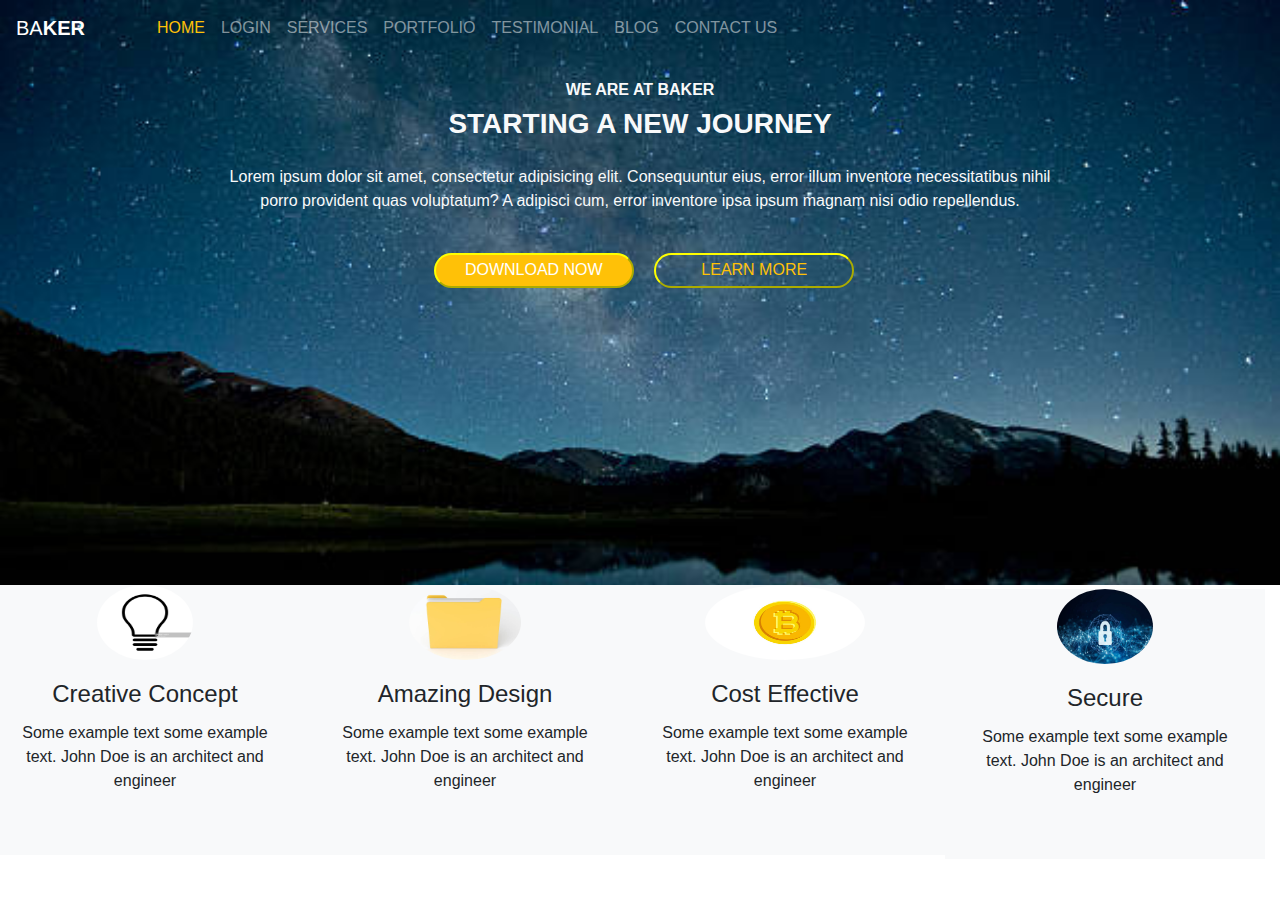
<file: index.html>
<!DOCTYPE html>
<html lang="en">
<head>
    <meta charset="UTF-8">
    <title>Home</title>
<!--    script linking-->
    <script src="assets/bootstrap/js/jquery-3.4.0.js"></script>
    <script src="assets/bootstrap/js/popper.min.js"></script>
    <script src="assets/bootstrap/js/bootstrap.js"></script>
<!--    css linking-->
    <link rel="stylesheet" href="assets/bootstrap/css/bootstrap.css">
    <link rel="stylesheet" href="assets/bootstrap/css/custom_a.css">
</head>
<body>
<!--navigation start-->
<div class="upper_div bg-success" style="height: 65vh ;width: 100%">
    <nav class=" navbar navbar-expand-md bg-transparent navbar-dark">
        <!-- Brand -->
            <a class="navbar-brand" href="#">BA<b>KER</b></a>

        <!-- Toggler/collapsibe Button -->
        <button class="navbar-toggler" type="button" data-toggle="collapse" data-target="#collapsibleNavbar">
            <span class="navbar-toggler-icon"></span>
        </button>

        <!-- Navbar links -->
        <div class="collapse navbar-collapse" id="collapsibleNavbar">
            <ul class="navbar-nav ml-5  ">

                <li class="nav-item">
                    <a class="nav-link text-warning" href="index.html">HOME</a>
                </li>
                <li class="nav-item">
                    <a class="nav-link" href="sign_in.html">LOGIN</a>
                </li>
                <li class="nav-item">
                    <a class="nav-link" href="services.html">SERVICES</a>
                </li>
                <li class="nav-item">
                    <a class="nav-link" href="#">PORTFOLIO</a>
                </li>
                <li class="nav-item">
                    <a class="nav-link" href="#">TESTIMONIAL</a>
                </li>
                <li class="nav-item">
                    <a class="nav-link" href="#">BLOG</a>
                </li>
                <li class="nav-item">
                    <a class="nav-link" href="#">CONTACT US</a>
                </li>
            </ul>
        </div>
    </nav>
<!--    navigation end-->
    <br>
    <div class="text-center mx-auto mb-5 wow fadeInUp" data-wow-delay="0.1s" style="max-width: 850px;">
        <!--       about     starts here-->
        <section>
        <h6 class="text-light font-weight-bold" >WE ARE AT BAKER</h6>
        <h3 class="mb-4 text-light font-weight-bold">STARTING A NEW JOURNEY</h3>
        <P class="text-light">Lorem ipsum dolor sit amet, consectetur adipisicing elit. Consequuntur eius, error illum inventore necessitatibus nihil porro provident quas voluptatum? A adipisci cum, error inventore ipsa ipsum magnam nisi odio repellendus.</P>
            <br>
        <button  class="a bg-warning  text-white ml-2" STYLE="width: 200px;height: 35px">DOWNLOAD NOW</button>
        <button class="a text-warning bg-transparent ml-3 "style="width: 200px;height: 35px">LEARN MORE</button>
        </section>
        <!--      about     ends here-->
    </div>

</div>


<!--our services starts here-->
<div class="lower_div row" style="height: 25vh;width: 100%">
    <div class="lower_1 bg-light text-center" style="width: 25%;height: 30vh">
        <img class="rounded-circle card-img-top" src="assets/images/bulb1.jpg" alt="Card image" style="width:30%;height: 75px">
        <div class="card-body">
            <h4 class="font-weight-lighter card-title">Creative Concept</h4>
            <p class="card-text">Some example text some example text. John Doe is an architect and engineer</p></div>
    </div>
    <div class="lower_2 bg-light text-center" style="width: 25%;height: 30vh">
        <img class="rounded-circle card-img-top" src="assets/images/file.jpg" alt="Card image" style="width:35%;height: 75px">
        <div class="card-body">
            <h4 class="font-weight-lighter card-title">Amazing Design</h4>
            <p class="card-text">Some example text some example text. John Doe is an architect and engineer</p></div>
    </div>
    <div class="lower_3 bg-light text-center" style="width: 25%;height: 30vh">
        <img class="rounded-circle card-img-top" src="assets/images/coin.jpg" alt="Card image" style="width:50%;height: 75px">
        <div class="card-body">
            <h4 class="font-weight-lighter card-title">Cost Effective</h4>
            <p class="card-text">Some example text some example text. John Doe is an architect and engineer</p></div>
    </div>
    <div class="lower_4 bg-light text-center mt-1" style="width: 25%;height: 30vh">
        <img class="rounded-circle card-img-top " src="assets/images/lock1.jpg" alt="Card image" style="width:30%;height: 75px">
        <div class="card-body">





            <h4 class="font-weight-lighter card-title">Secure</h4>
            <p class="card-text">Some example text some example text. John Doe is an architect and engineer</p></div>
    </div>


</div>
<!--our services ends here-->




</body>
</html>
</file>
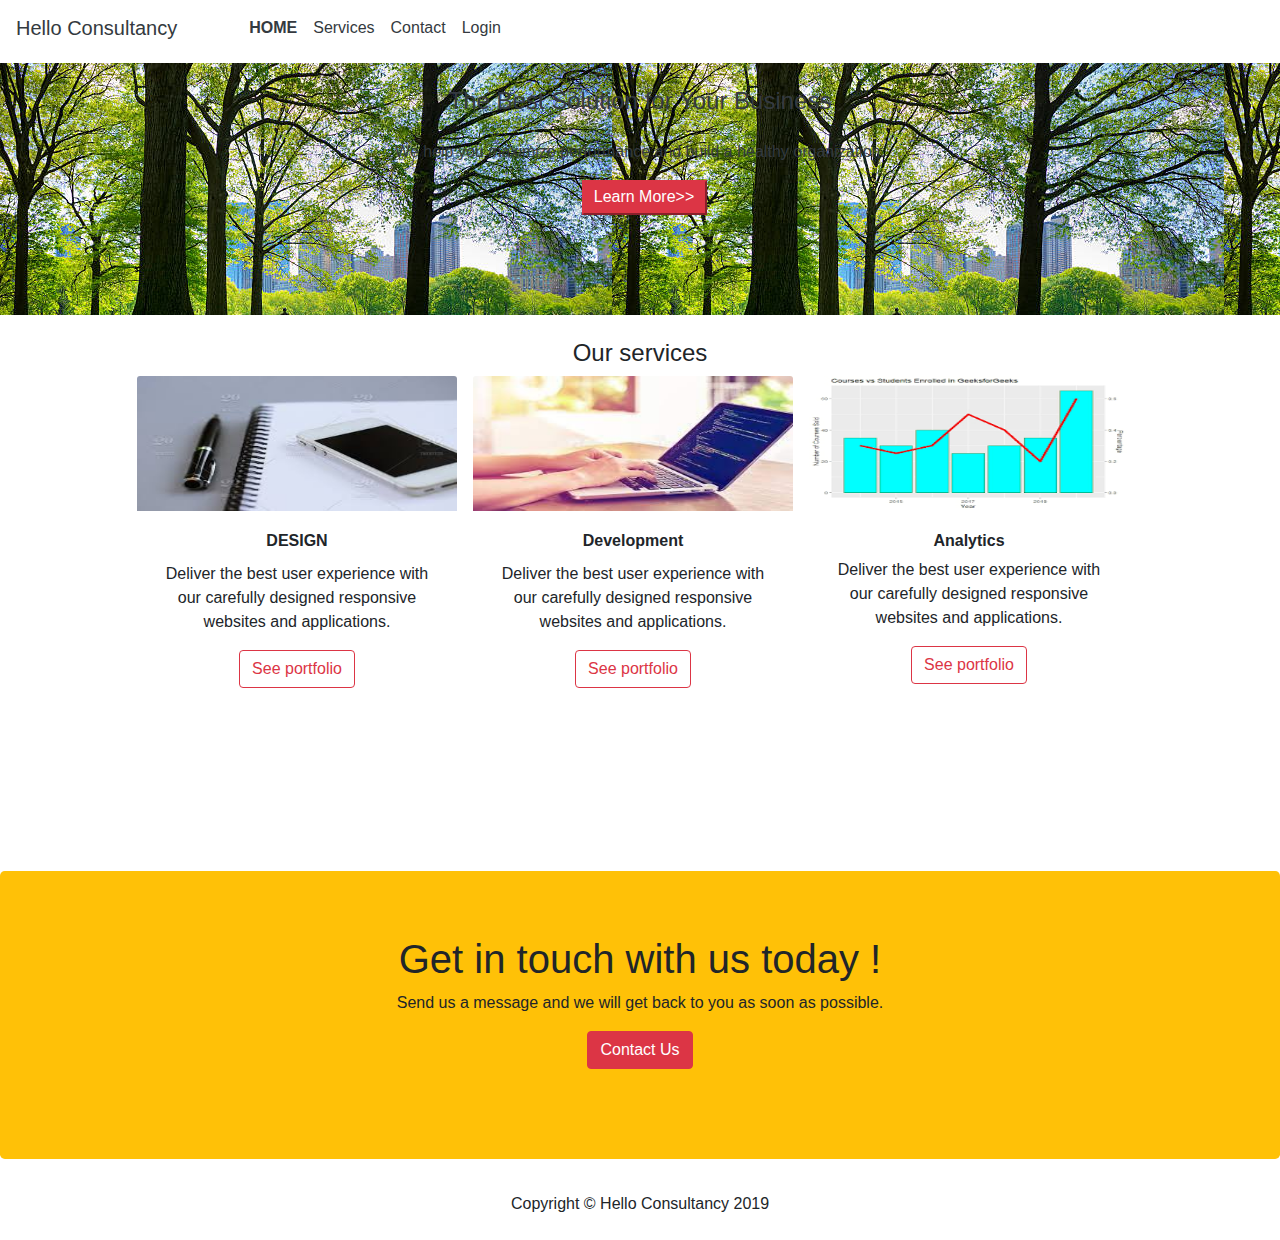
<file: services.html>
<!DOCTYPE html>
<html lang="en">
<head>
    <meta charset="UTF-8">
    <title>services</title>
    <!--    script linking-->
    <script src="assets/bootstrap/js/jquery-3.4.0.js"></script>
    <script src="assets/bootstrap/js/popper.min.js"></script>
    <script src="assets/bootstrap/js/bootstrap.js"></script>
    <!--    css linking-->
    <link rel="stylesheet" href="assets/bootstrap/css/bootstrap.css">
    <link rel="stylesheet" href="assets/bootstrap/css/custom_a.css">
</head>
<body>

        <div class="div_1 " style="height: 7vh;width: 100%">
<section>
            <!--            navigation start-->
            <nav class=" navbar navbar-expand-md bg-transparent navbar-dark ">
                <!-- Brand -->
                <a class="navbar-brand text-dark" href="#">Hello Consultancy</a>

                <!-- Toggler/collapsibe Button -->
                <button class="navbar-toggler" type="button" data-toggle="collapse" data-target="#collapsibleNavbar">
                    <span class="navbar-toggler-icon"></span>
                </button>

                <!-- Navbar links -->
                <div class="collapse navbar-collapse" id="collapsibleNavbar">
                    <ul class="navbar-nav ml-5  ">

                        <li class="nav-item">
                            <a class="nav-link text-dark" href="index.html"><b>HOME </b></a>
                        </li>
                        <li class="nav-item">
                            <a class="nav-link text-dark" href="services.html">Services</a>
                        </li>
                        <li class="nav-item">
                            <a class="nav-link text-dark" href="#">Contact</a>
                        </li>
                        <li class="nav-item">
                            <a class="nav-link text-dark" href="sign_in.html">Login</a>
                        </li>

                    </ul>
                </div>
            </nav>
</section>
            <!--            navigation end-->
        </div>
        <div class="div_2 bg-warning text-center " style="height: 28vh;width: 100%">
            <section>
                <!--      owners info starts here-->
                <br>
                <h4 class="mb-4 text-dark mf">The Best Solution for Your Business</h4>
                <P class="text-dark">We help you maximize performance and build a healthy organization.</P>
                <button  class=" text-white  bg-danger  btn-outline-danger  ml-2" STYLE="width: 125px;height: 35px">Learn More>></button>


                <!--     owners info ends here-->
            </section>

        </div>
        <br> <h4 class="text-center">Our services</h4>
        <div class="div_3  row text-center justify-content-center" style="height: 55vh;width: 100%">

<!--                services start-->

                <div class="card_ bg-white ml-3 " style="width: 25%;height: 50vh">
                    <img class="card-img-top" src="assets/images/img_14.png" alt="Card image" style="width:100%;height: 15vh">
                    <div class="card-body ">
                        <h6 class="card-title font-weight-bold">DESIGN</h6>
                        <p class="">Deliver the best user experience with our carefully designed responsive websites and applications.</p>
                        <a href="#" class="btn btn-outline-danger">See portfolio</a>
                    </div>
                </div>
                <div class="card_ bg-white ml-3" style="width: 25%;height: 50vh">
                    <img class="card-img-top" src="assets/images/img_12.png" alt="Card image" style="width:100%;height: 15vh">
                    <div class="card-body ">
                        <h6 class="card-title font-weight-bold">Development</h6>
                        <p class="">Deliver the best user experience with our carefully designed responsive websites and applications.</p>
                        <a href="#" class="btn btn-outline-danger">See portfolio</a>
                    </div>
                </div>
                <div class="card_ bg-white ml-3" style="width: 25%;height: 50vh">
                    <img class="card-img-top" src="assets/images/img_13.png" alt="Card image" style="width:100%;height: 15vh">
                    <div class="card-body ">
                        <h6  class=" font-weight-bold">Analytics</h6>
                        <p class="">Deliver the best user experience with our carefully designed responsive websites and applications.</p>
                        <a href="#" class="btn btn-outline-danger">See portfolio</a>
                    </div>
                </div>

<!--                services end-->

        </div>
        <div class="div_4  text-center" style="height: 33vh;width: 100%">
            <!--            jumbotron start-->
            <div class="jumbotron bg-warning" style="height: 32vh;width: 100%;">
                <h1>Get in touch with us today !</h1>
                <p>Send us a message and we will get back to you as soon as possible.</p>
                <a href="#" class="btn btn-outline-danger bg-danger text-white">Contact Us </a>
            </div>
            <!--            jumbotron ends-->

        </div>

<!--copyright info ends here-->
        <div class="div_5 bg-white text-center" style="height: 8vh;width: 100%">
            <br>
<p>Copyright © Hello Consultancy 2019 </p>
        </div>
<!--copyright info starts here-->


</body>
</html>
</file>
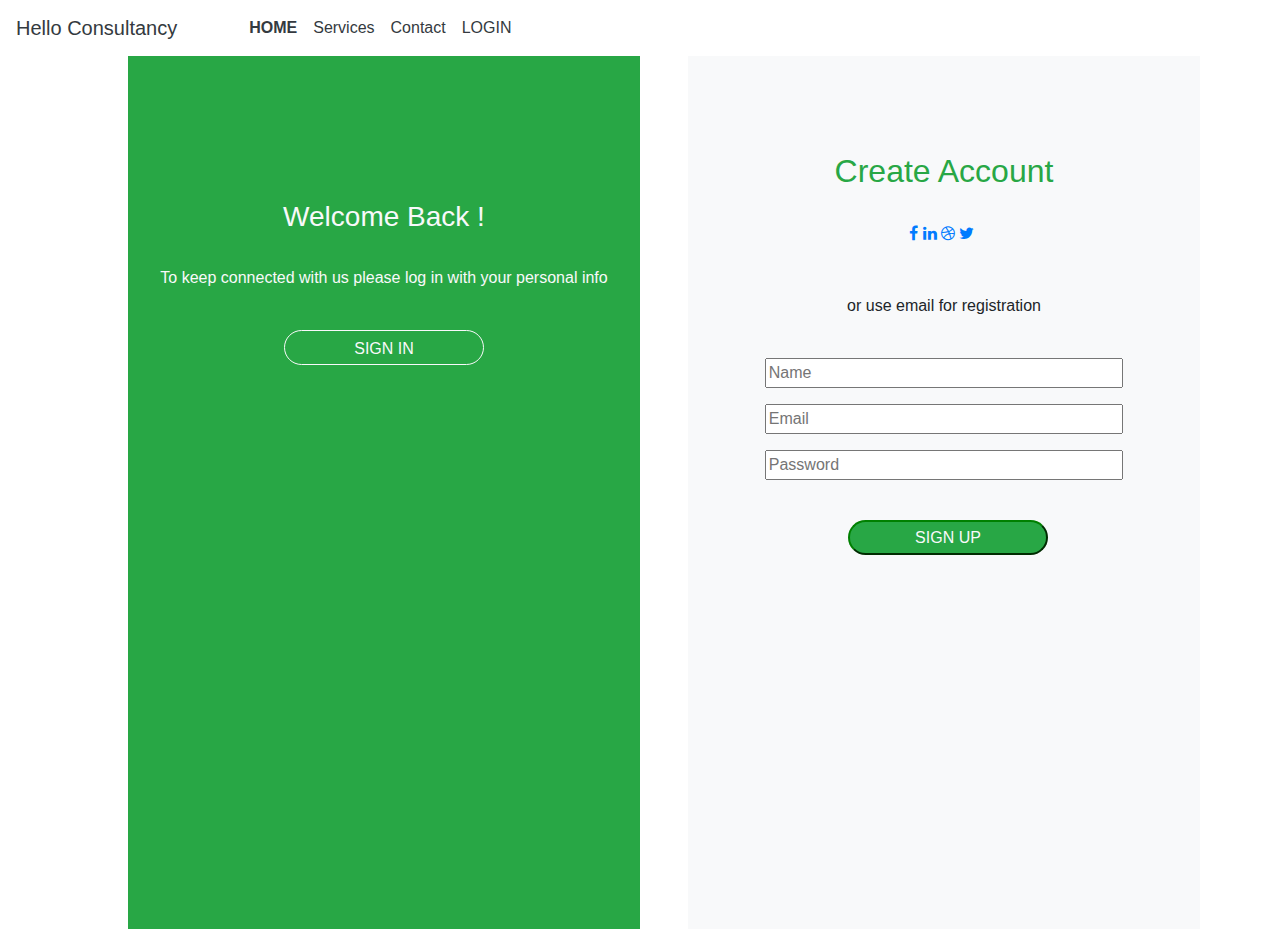
<file: sign_in.html>
<!DOCTYPE html>
<html lang="en">
<head>
    <meta charset="UTF-8">
    <title>log_in</title>
    <!--    script linking-->
    <script src="assets/bootstrap/js/jquery-3.4.0.js"></script>
    <script src="assets/bootstrap/js/popper.min.js"></script>
    <script src="assets/bootstrap/js/bootstrap.js"></script>
    <!--    css linking-->
    <link rel="stylesheet" href="assets/bootstrap/css/bootstrap.css">
    <link rel="stylesheet" href="assets/bootstrap/css/custom_a.css">

    <link rel="stylesheet" href="https://cdnjs.cloudflare.com/ajax/libs/font-awesome/4.7.0/css/font-awesome.min.css">

</head>
<body>
<div class="div_1 " style="height: 7vh;width: 100%">
    <section CLASS="text-center">
        <!--            navigation start-->
        <nav class=" navbar navbar-expand-md bg-transparent navbar-dark ">
            <!-- Brand -->
            <a class="navbar-brand text-dark" href="#">Hello Consultancy</a>

            <!-- Toggler/collapsibe Button -->
            <button class="navbar-toggler" type="button" data-toggle="collapse" data-target="#collapsibleNavbar">
                <span class="navbar-toggler-icon"></span>
            </button>

            <!-- Navbar links -->
            <div class="collapse navbar-collapse" id="collapsibleNavbar">
                <ul class="navbar-nav ml-5  ">

                    <li class="nav-item">
                        <a class="nav-link text-dark" href="index.html"><b>HOME </b></a>
                    </li>
                    <li class="nav-item">
                        <a class="nav-link text-dark" href="services.html">Services</a>
                    </li>
                    <li class="nav-item">
                        <a class="nav-link text-dark" href="#">Contact</a>
                    </li>
                    <li class="nav-item">
                        <a class="nav-link text-dark" href="sign_in.html">LOGIN</a>
                    </li>

                </ul>
            </div>
        </nav>
    </section>

        <div class=" main_div row" style="width: 100%;height: 97vh">

            <div class="bg-success main_a   text-center" style="width: 40%;height: 97vh">
                <br> <br><br><br><br><br>
<!--sign in code starts here-->
                <h3 class="text-light">Welcome Back !</h3>
                <br>
                <p class="text-light">To keep connected with us please log in with your personal info</p>
                <br>
            <button STYLE="width: 200px;height: 35px" CLASS="t btn btn-outline-light">SIGN IN</button>
            </div>
            <div class="bg-light  main_b ml-5 text-center" style="width: 40%;height: 97vh">
                <br><br><br><br>
            <h2 class="text-success">Create Account</h2><br>
                <!-- Add icon library -->

                <!-- Add font awesome icons -->
                <a href="#" class="fa fa-facebook"></a>
                <a href="#"><i class="fa fa-linkedin"></i></a>
                <a href="#"><i class="fa fa-dribbble"></i></a>
                <a href="#" class="fa fa-twitter"></a>
                <a href="#" class="fa fa-linked"></a> <br><br><br>
                <P>or use email for registration</P>

<!--sign in code starts here-->

                <!--                form starts here-->
                <br>
                <form action="">
                  <div class="form-group">
                      <input  placeholder="Name" class="" type="text" style="width: 70%">
                  </div>
                    <div class="form-group">
                        <input placeholder="Email" type="email" class="" id="email" style="width: 70%">
                    </div>
                    <div class="form-group">
                        <input placeholder="Password" type="" style="width: 70%" class=" " id="pwd">
                    </div>
                    <br>
                    <button type="submit" class="z text-light  bg-success ml-2" STYLE="width: 200px;height: 35px">SIGN UP</button>



                </form>
            </div>
<!--            form ends here-->
            </div>
        </div>
</body>
</html>
</file>
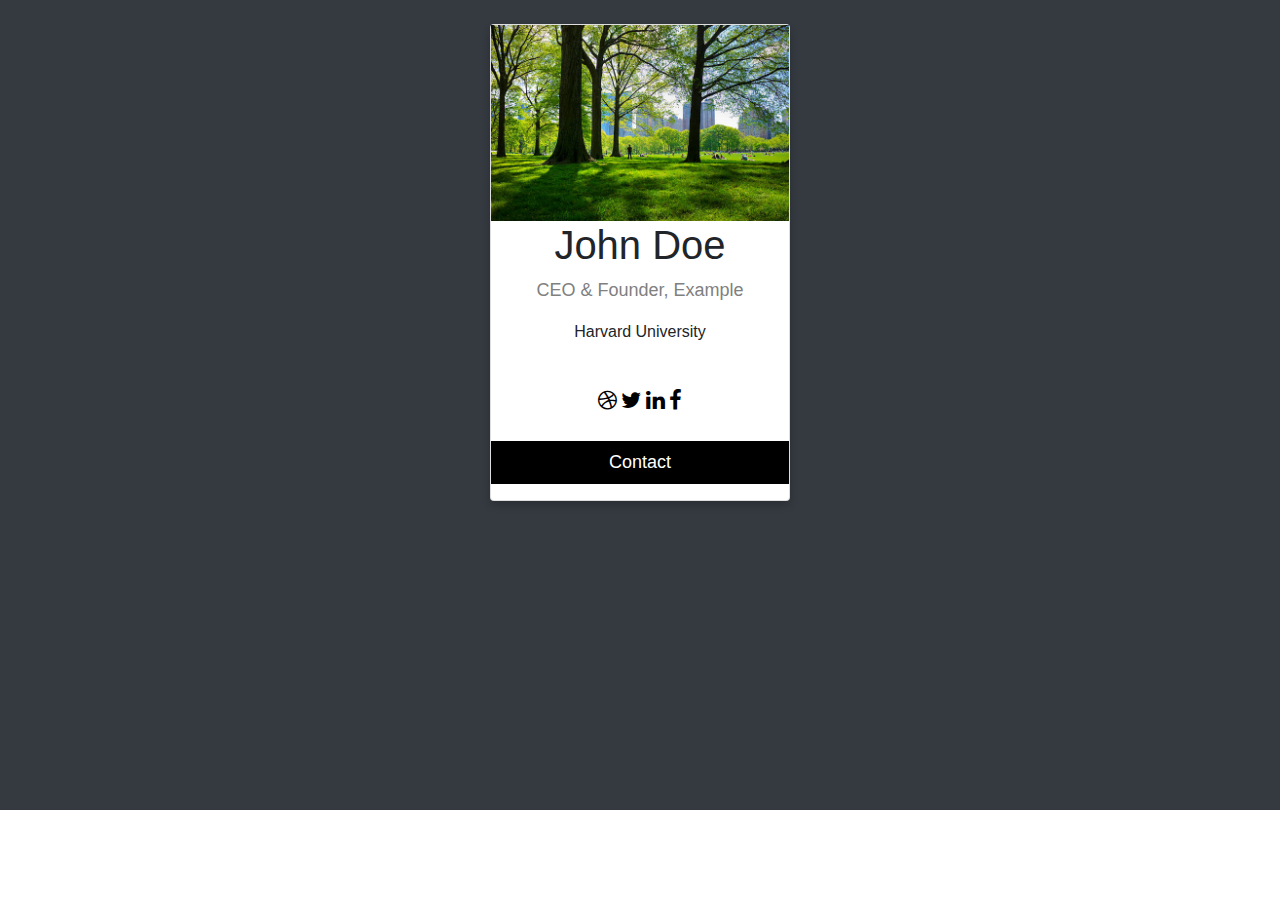
<file: tbd.html>
<!DOCTYPE html>
<html lang="en">
<head>
    <meta charset="UTF-8">
    <title>services</title>
    <!--    script linking-->
    <script src="assets/bootstrap/js/jquery-3.4.0.js"></script>
    <script src="assets/bootstrap/js/popper.min.js"></script>
    <script src="assets/bootstrap/js/bootstrap.js"></script>
    <!--    css linking-->
    <link rel="stylesheet" href="assets/bootstrap/css/bootstrap.css">
    <link rel="stylesheet" href="assets/bootstrap/css/custom_a.css">
<!--    paste em here-->
    <link rel="stylesheet" href="https://cdnjs.cloudflare.com/ajax/libs/font-awesome/4.7.0/css/font-awesome.min.css">
    <style>
        .card {
            box-shadow: 0 4px 8px 0 rgba(0, 0, 0, 0.2);
            max-width: 300px;
            margin: auto;
            text-align: center;
            font-family: arial;
        }

        .title {
            color: grey;
            font-size: 18px;
        }

        button {
            border: none;
            outline: 0;
            display: inline-block;
            padding: 8px;
            color: white;
            background-color: #000;
            text-align: center;
            cursor: pointer;
            width: 100%;
            font-size: 18px;
        }

        a {
            text-decoration: none;
            font-size: 22px;
            color: black;
        }

        button:hover, a:hover {
            opacity: 0.7;
        }
    </style>
</head>
<body>
<div class="bg-dark" style="height: 90vh">
    <br>
    <div class="card">
        <img src="assets/images/park2.jpg" alt="John" style="width:100%">
        <h1>John Doe</h1>
        <p class="title">CEO & Founder, Example</p>
        <p>Harvard University</p>
        <div style="margin: 24px 0;">
            <a href="#"><i class="fa fa-dribbble"></i></a>
            <a href="#"><i class="fa fa-twitter"></i></a>
            <a href="#"><i class="fa fa-linkedin"></i></a>
            <a href="#"><i class="fa fa-facebook"></i></a>
        </div>
        <p><button>Contact</button></p>
    </div>


</div>

</body>
</html>
</file>
<file: assets/bootstrap/css/custom_a.css>
/*divisions css starts here*/
.main_div{
    margin-left: 10%;
}
.lower_div{
    display: flex;
}
.upper_div{
    background-image: url("../../images/mou2.jpg");
    background-size: 100%;
    height: 65vh;
}
.div_2{
    background-image: url("../../images/park2.jpg");
}
.div_3{
    display: flex;
}
/*divisions css ends here*/

/*button's css starts here*/
.z{
    border-radius: 20px;
    border-color: green;
    background: green;
}
.t{
    border-radius: 20px;
}

.a{
    border-radius: 20px;
    border-color: yellow;
    background: yellow;
}
/*button's css ends here*/
</file>
